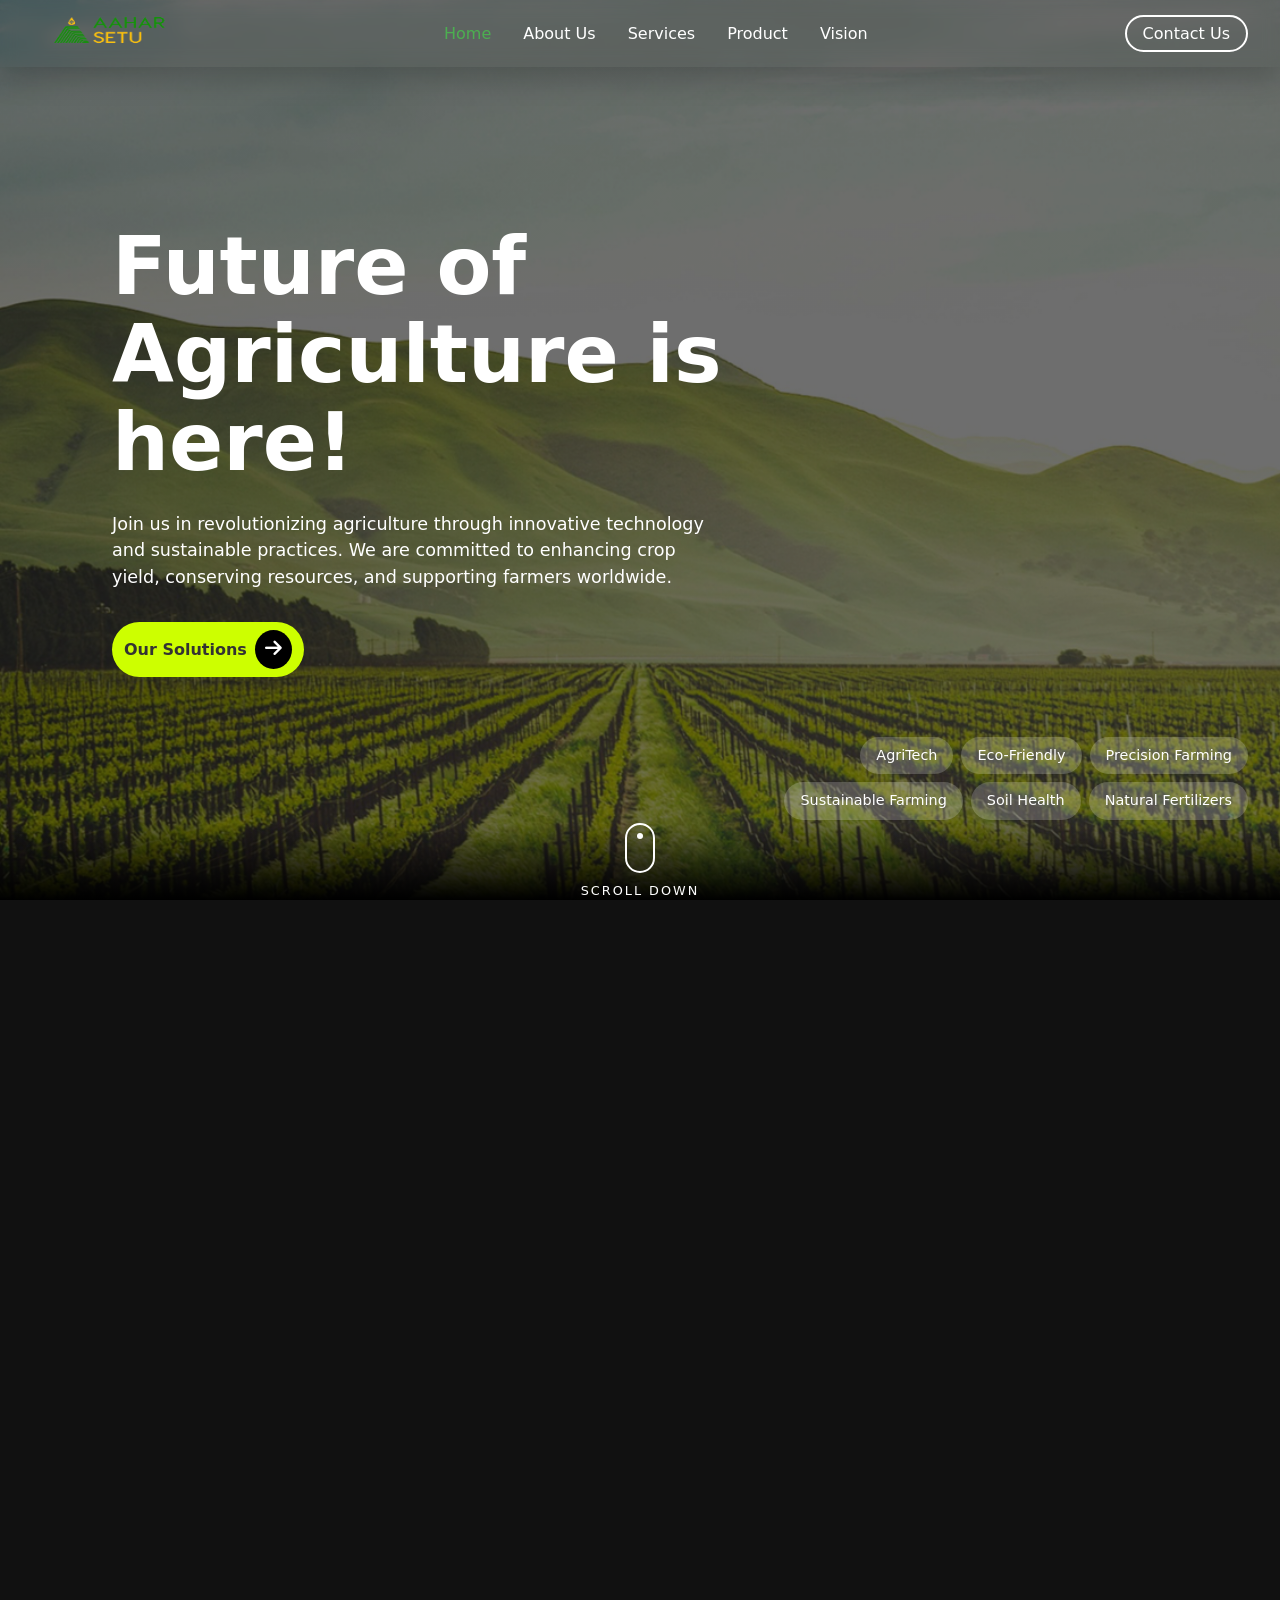
<file: index.html>
<!DOCTYPE html>
<html lang="en">
<head>
    <meta charset="UTF-8" />
    <meta name="viewport" content="width=device-width, initial-scale=1.0" />
    <title>Aahar Setu - Future of Agriculture</title>
    <link rel="stylesheet" href="css/site.css" />
    <link rel="icon" href="ahar_logo.png" />
    <link rel="stylesheet" href="https://cdnjs.cloudflare.com/ajax/libs/font-awesome/6.4.0/css/all.min.css">

    <script src="js/site.js" defer></script>
</head>
<body>
    <div id="app">
        <header class="shadow">
            <div class="logo">
                <img src="images/ahar_logo.png" alt="Aahar Setu Logo" width="155" height="64">
            </div>
            <nav>
                <ul>
                    <li><a href="#home" class="active">Home</a></li>
                    <li><a href="#about">About Us</a></li>
                    <li><a href="#services">Services</a></li>
                    <li><a href="#product">Product</a></li>
                    <li><a href="#vision">Vision</a></li>
                </ul>
            </nav>
            <div class="contact-button">
                <a href="#contact" class="btn-contact">Contact Us</a>
            </div>
            <div class="mobile-menu-toggle">
                <span></span>
                <span></span>
                <span></span>
            </div>
        </header>

        <main>
            <section id="home" class="hero">
                <div class="hero-content">
                    <h1>Future of <br>Agriculture is here!</h1>
                    <p>Join us in revolutionizing agriculture through innovative technology and sustainable practices. We are committed to enhancing crop yield, conserving resources, and supporting farmers worldwide.</p>
                    <div class="cta-button">
                        <a href="#services" class="btn-solutions">Our Solutions 
                            <span class="arrow"><i class="fas fa-arrow-right"></i></span>
                        </a>
                    </div>
                </div>

                <div class="tags">
                    <span class="tag">AgriTech</span>
                    <span class="tag">Eco-Friendly</span>
                    <span class="tag">Precision Farming</span>
                    <span class="tag">Sustainable Farming</span>
                    <span class="tag">Soil Health</span>
                    <span class="tag">Natural Fertilizers</span>
                </div>

                <div class="scroll-indicator">
                    <div class="scroll-icon"></div>
                    <span>SCROLL DOWN</span>
                </div>
            </section>

            <!-- About Us Section -->
            <section id="about" class="section about-section">
                <div class="container">
                    <h2 class="section-title">About Us</h2>
                    <div class="section-content">
                        <div class="about-image">
                            <img src="images/about_section.jpg" alt="About Aahar Setu">
                        </div>
                        <div class="about-text" >
                            <h3>Our Story</h3>
                            <p>At Aahar, our name reflects our mission—supporting the complete food production cycle. 
                                We start with the soil, providing high-quality fertilizers to enrich the land and cultivate healthy crops.</p>
                                <p>These crops sustain both people and animals, and we further contribute by offering specialized animal feed. Beyond nourishment, we aim to bridge agricultural producers with major food manufacturers, ensuring a seamless flow of sustenance. </p>
                               <p> Aahar stands for more than distribution—we are fostering a sustainable chain of nourishment for soil, crops, animals, and humans alike.</p>
                            
                            <div class="stats-container">
                                <div class="stat-item">
                                    <span class="stat-number">5+</span>
                                    <span class="stat-text">Years of Experienced Team</span>
                                </div>
                                <div class="stat-item">
                                    <span class="stat-number">1000+</span>
                                    <span class="stat-text">Farmers Supported</span>
                                </div>
                                <div class="stat-item">
                                    <span class="stat-number">Pan</span>
                                    <span class="stat-text">India Reach</span>
                                </div>
                            </div>
                        </div>
                    </div>
                </div>
            </section>

            <!-- Services Section -->
            <section id="services" class="section services-section">
                <div class="container">
                    <h2 class="section-title">Our Services</h2>
                    <p class="section-subtitle">Comprehensive solutions for modern agriculture</p>
                    
                    <div class="services-grid">
                        <div class="service-card">
                            <div class="service-icon">
                                <img src="images/Rectangle 20.png" alt="Food Chain" class="service-bg">
                            </div>
                           
                            <h4>Renewed vision to bridge the entire food chain</h4>
                           
                        </div>
                        
                        <div class="service-card">
                            <div class="service-icon">
                                <img src="images/Rectangle 14.png" alt="Enriching soil">
                            </div>
                            <h4>Enriching soil with advanced fertilizers</h4>
                           
                        </div>
                        
                        <div class="service-card">
                            <div class="service-icon">
                                <img src="images/Frame 12.png" alt="soil testing">
                            </div>
                            <h4>Cutting edge solutions like soil testing & Drone Technology</h4>
                            
                        </div>
                        
                        <div class="service-card">
                            <div class="service-icon">
                                <img src="images/Rectangle 20-2.png" alt="24-Hour delivery">
                            </div>
                            <h4>Ensuring 24-Hour delivery & exceptional customer support</h4>
                          
                        </div>
                        
                        <div class="service-card">
                            <div class="service-icon">
                                <img src="images/Rectangle 14-2.png" alt="Products tailored">
                            </div>
                            <h4>Products tailored to the needs of farmers</h4>
                           
                        </div>
                        
                        <div class="service-card">
                            <div class="service-icon">
                                <img src="images/young-agronomist-farmer-inspecting-cotton-field-with-tablet_75648-3333.jpg" alt="Agricultural Consulting">
                            </div>
                            <h4>Expert Agricultural Consulting</h4>
                          
                        </div>
                    </div>
                </div>
            </section>

            <!-- Product Section -->
<section id="product" class="section product-section">
  <div class="container">
    <h2 class="section-title">Our Products</h2>
    <p class="section-subtitle">Innovative solutions for clean agriculture</p>

<div class="carousel-wrapper" id="product-carousel-wrapper" tabindex="0" role="region" aria-label="Product carousel">
      <!-- Left Arrow -->
      <button class="carousel-btn prev" aria-label="Previous product">&#10094;</button>

    <div class="product-carousel">
      <div class="product-track">
        <!-- Product 1 -->
        <div class="product-card">
          <img src="images/Coming_soon.png" height="30px" alt="Coming Soon">
          <div class="product-details">
            <h3>Coming Soon!</h3>
            <p>Stay in touch to get the latest updates for our products</p>
            <a href="#contact" class="btn-product">Enquire Now</a>
          </div>
        </div>

        <!-- Product 2 -->
        <div class="product-card">
          <img src="images/fumix.jpg" alt="Humix">
          <div class="product-details">
            <h3>Fumix</h3>
            <p>Boost soil fertility with our advanced humic acid fertilizer</p>
            <a href="#contact" class="btn-product">Enquire Now</a>
          </div>
        </div>
      </div>
    </div>

<!-- Right Arrow -->
      <button class="carousel-btn next" aria-label="Next product">&#10095;</button>

  </div>

  </div>
</section>


            <!-- Vision Section -->
            <section id="vision" class="section vision-section">
                <div class="container">
                    <h2 class="section-title">Our Vision</h2>
                    
                    <div class="vision-content">
                        <div class="vision-image">
                            <img src="images/sapling.jpg" alt="Aahar Setu Vision">
                        </div>
                        
                        <div class="vision-text">
                            <h3>A bridge that speaks trust</h3>
                            <p>Our goal is to make AaharSetu a name that inspires confidence, reliability, and quality in agriculture globally. A brand that people connect with for its vision and impact.</p>
                            
                            <div class="vision-goals">
                                <div class="goal">
                                    <h4>Customer-Centric Approach</h4>
                                    <p>We are driven by the purpose of understanding and fulfilling the unique needs of every customer.</p>
                                </div>
                                
                                <div class="goal">
                                    <h4>Technology: "Innovation at every step"</h4>
                                    <p>To boost plant growth
                                        And enrich soil with all the essential nutrients</p>
                                </div>
                                
                                <div class="goal">
                                    <h4>⁠Rapid and Sustainable Growth</h4>
                                    <p>Our technologies are designed to help farmers increase their yields by 25% while using fewer resources.</p>
                                </div>
                                
                                <div class="goal">
                                    <h4>⁠Employee-Centric Organization</h4>
                                    <p>We foster a nurturing environment where our employees can grow, while contributing to a shared mission.</p>
                                </div>
                            </div>
                        </div>
                    </div>
                </div>
            </section>

            <!-- Contact Section -->
            <section id="contact" class="section contact-section">
                <div class="container">
                    <h2 class="section-title">Contact Us</h2>
                    <p class="section-subtitle">Get in touch with our team</p>
                    
                    <div class="contact-content">
                        <div class="contact-form-container">
                            <form class="contact-form">
                                <div class="form-group">
                                    <label for="name">Name</label>
                                    <input type="text" id="name" name="name" placeholder="Your Name" required>
                                </div>
                                
                                <div class="form-group">
                                    <label for="email">Email</label>
                                    <input type="email" id="email" name="email" placeholder="Your Email" required>
                                </div>
                                
                                <div class="form-group">
                                    <label for="subject">Subject</label>
                                    <input type="text" id="subject" name="subject" placeholder="Subject">
                                </div>
                                
                                <div class="form-group">
                                    <label for="message">Message</label>
                                    <textarea id="message" name="message" placeholder="Your Message" rows="5" required></textarea>
                                </div>
                                
                                <button type="submit" class="btn-submit">Send Message</button>
                            </form>
                        </div>
                        
                        <div class="contact-info">
                            <div class="info-item">
                                <div class="info-text">
                                    <h4><i class="fas fa-map-marker-alt" style="color: white; margin-right: 10px;"></i>Address</h4>
                                    <p>2nd Floor, Royal Homes, Tala Nagri, Industrial Area, Aligarh, Uttar Pradesh, 202125, India</p>
                                </div>
                            </div>
                            
                            <div class="info-item">
                                <div class="info-text">
                                    <h4><i class="fas fa-envelope" style="color: white; margin-right: 10px;"></i>Email</h4>
                                    <p><a href="social@aaharsetu.com" style="color: white;">social@aaharsetu.com</a></p>
                                </div>
                            </div>
                            <div class="info-item">
                                <div class="info-text">
                                    <h4><i class="fas fa-phone-alt" style="color: white; margin-right: 10px;"></i>Phone</h4>
                                    <p><a href="tel:+91-9897250044" style="color: white;">+91-9897250044</a></p>
                                </div>
                            </div>
                        </div>
                    </div>
                </div>
            </section>
        </main>

        <footer class="footer">
            <div class="container">
                <div class="footer-content">
                    <div class="footer-logo">
                        <img src="images/ahar_logo.png" alt="Aahar Setu Logo" width="120">
                    </div>
                    
                    <div class="footer-links">
                        <h4>Quick Links</h4>
                        <ul>
                            <li><a href="#home">Home</a></li>
                            <li><a href="#about">About Us</a></li>
                            <li><a href="#services">Services</a></li>
                            <li><a href="#product">Product</a></li>
                            <li><a href="#vision">Vision</a></li>
                            <li><a href="#contact">Contact</a></li>
                        </ul>
                    </div>
                    
                    <div class="footer-social" style="color: white;">
                        <h4>Connect With Us</h4>
                        <div class="social-icons" style="display: flex; gap: 15px; margin-top: 10px;">
                            <!-- <a href="#" class="social-icon" aria-label="Facebook" style="color: white; font-size: 24px;">
                                <i class="fab fa-facebook-f"></i>
                            </a> -->
                            <!-- <a href="#" class="social-icon" aria-label="Twitter" style="color: white; font-size: 24px;">
                                <i class="fab fa-twitter"></i>
                            </a> -->
                            <a href="https://www.instagram.com/aahar.setu?igsh=MXNobnVyZ2dlczZsYw==" class="social-icon" aria-label="Instagram" style="color: white; font-size: 24px;">
                                <i class="fab fa-instagram"></i>
                            </a>
                            <a href="https://www.linkedin.com/company/aaharsetu-official/" class="social-icon" aria-label="LinkedIn" style="color: white; font-size: 24px;">
                                <i class="fab fa-linkedin-in"></i>
                            </a>
                        </div>
                    </div>
                    
                    <div class="footer-newsletter">
                        <h4>Subscribe to Our Newsletter</h4>
                        <form class="newsletter-form">
                            <input type="email" placeholder="Your Email" required>
                            <button type="submit">Subscribe</button>
                        </form>
                    </div>
                </div>
                
                <div class="footer-bottom">
                    <p>&copy; 2025 Aahar Setu. All rights reserved.</p>
                </div>
            </div>
        </footer>
    </div>
</body>
</html>
</file>
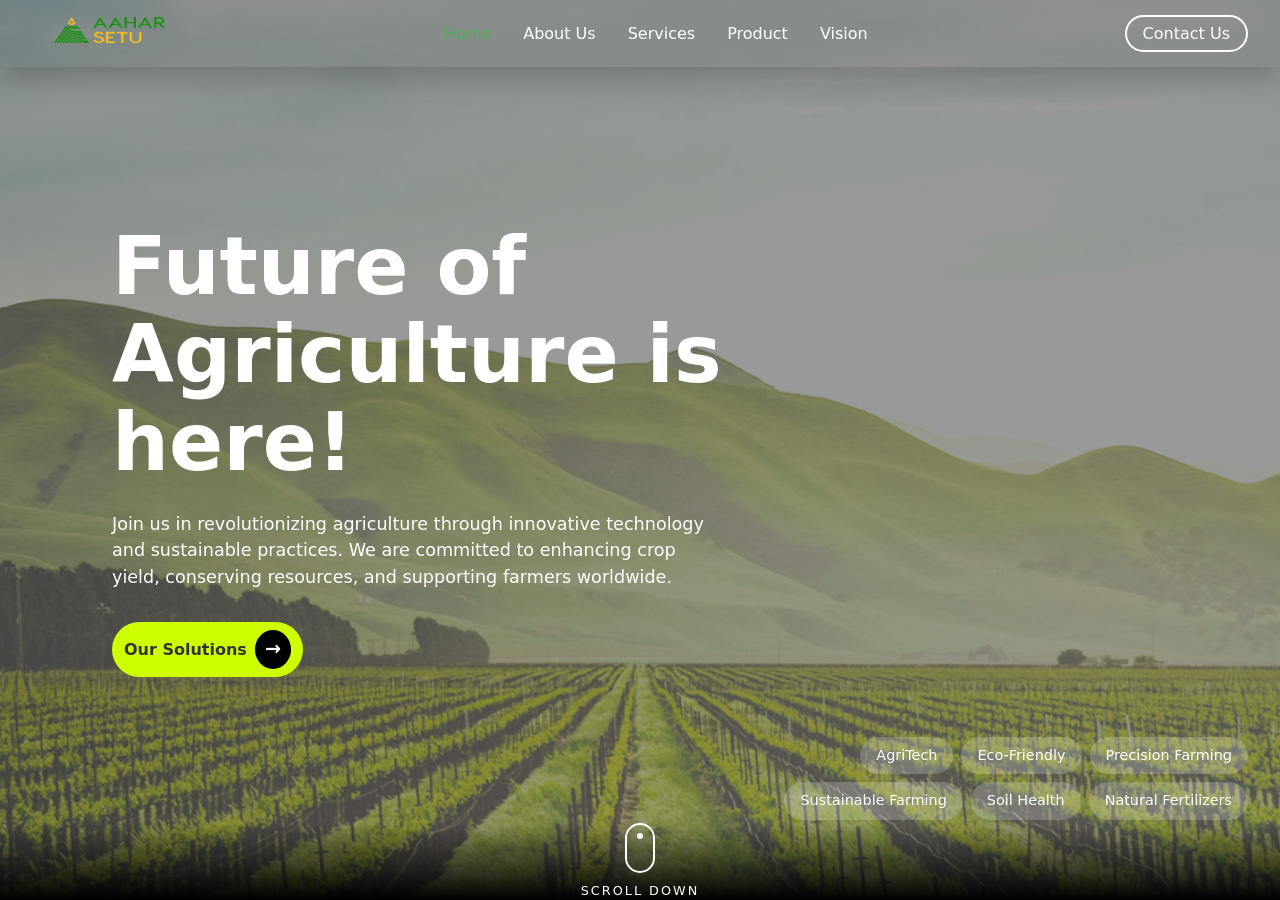
<file: new_ahar_setu/index.html>
<!DOCTYPE html>
<html lang="en">
<head>
    <meta charset="UTF-8" />
    <meta name="viewport" content="width=device-width, initial-scale=1.0" />
    <title>Aahar Setu - Future of Agriculture</title>
    <link rel="stylesheet" href="css/site.css" />
    <link rel="icon" href="ahar_logo.png" />
    <script src="js/site.js" defer></script>
</head>
<body>
    <div id="app">
        <header class = "shadow">
            <div class="logo">
                <img src="images/ahar_logo.png" alt="Aahar Serv Logo" width="155" height="64">
            </div>
            <nav>
                
                <ul>
                    <li><a href="index.html" class="active">Home</a></li>
                    <li><a href="#">About Us</a></li>
                    <li><a href="#">Services</a></li>
                    <li><a href="#">Product</a></li>
                    <li><a href="#">Vision</a></li>
                </ul>
            </nav>
            <div class="contact-button">
                <a href="#" class="btn-contact">Contact Us</a>
            </div>
        </header>

        <main>
            <section class="hero">
                <div class="hero-content">
                    <h1>Future of <br>Agriculture is here!</h1>
                    <p>Join us in revolutionizing agriculture through innovative technology and sustainable practices. We are committed to enhancing crop yield, conserving resources, and supporting farmers worldwide.</p>
                    <div class="cta-button">
                        <a href="#" class="btn-solutions">Our Solutions <span class="arrow">→</span></a>
                    </div>
                </div>

                <div class="tags">
                    <span class="tag">AgriTech</span>
                    <span class="tag">Eco-Friendly</span>
                    <span class="tag">Precision Farming</span>
                    <span class="tag">Sustainable Farming</span>
                    <span class="tag">Soil Health</span>
                    <span class="tag">Natural Fertilizers</span>
                </div>

                <div class="scroll-indicator">
                    <div class="scroll-icon"></div>
                    <span>SCROLL DOWN</span>
                </div>
            </section>
        </main>
    </div>
</body>
</html>
</file>
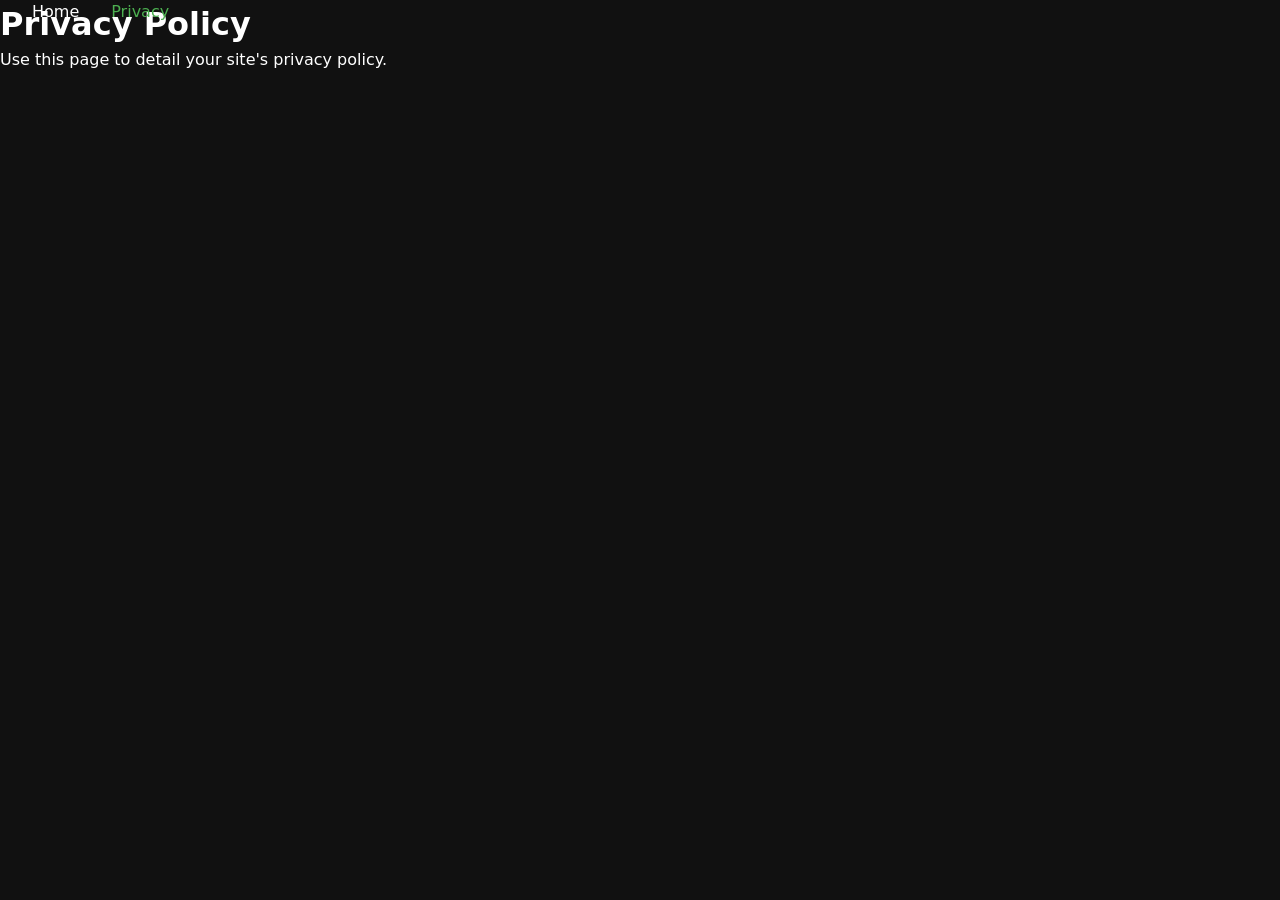
<file: privacy.html>
<!DOCTYPE html>
<html lang="en">
<head>
    <meta charset="UTF-8" />
    <title>Privacy Policy</title>
    <link rel="stylesheet" href="css/site.css" />
</head>
<body>
    <header>
        <nav>
            <ul>
                <li><a href="index.html">Home</a></li>
                <li><a href="#" class="active">Privacy</a></li>
            </ul>
        </nav>
    </header>

    <main>
        <h1>Privacy Policy</h1>
        <p>Use this page to detail your site's privacy policy.</p>
    </main>

    <script src="js/site.js"></script>
</body>
</html>
</file>
<file: css/site.css>
:root {
    font-family: Inter, system-ui, Avenir, Helvetica, Arial, sans-serif;
    line-height: 1.5;
    font-weight: 400;
    color-scheme: light dark;
    color: rgba(255, 255, 255, 0.87);
    font-synthesis: none;
    text-rendering: optimizeLegibility;
    -webkit-font-smoothing: antialiased;
    -moz-osx-font-smoothing: grayscale;
    --primary-color: #4CAF50;
    --secondary-color: #CDFF00;
    --dark-color: #111;
    --light-color: #fff;
    --gray-color: #f5f5f5;
    --text-dark: #333;
    --text-light: #fff;
}

* {
    margin: 0;
    padding: 0;
    box-sizing: border-box;
}

body {
    margin: 0;
    min-width: 320px;
    min-height: 100vh;
    color: var(--text-light);
    background-color: var(--dark-color);
}

#app {
    width: 100%;
    min-height: 100vh;
    overflow-x: hidden;
}

/* Header Styles */
header {
    display: flex;
    justify-content: space-between;
    align-items: center;
    padding: 0rem 2rem;
    position: fixed;
    top: 0;
    left: 0;
    right: 0;
    z-index: 1000;
    transition: all 0.3s ease;
}

.logo img {
    height: 60px;
}

nav ul {
    display: flex;
    list-style: none;
    gap: 2rem;
}

nav a {
    color: white;
    text-decoration: none;
    font-weight: 500;
    transition: color 0.3s;
}

nav a:hover, nav a.active {
    color: #4CAF50;
}

.btn-contact {
    display: inline-block;
    padding: 0.3rem 1rem;
    border: 2px solid white;
    border-radius: 50px;
    color: white;
    text-decoration: none;
    font-weight: 500;
    transition: all 0.3s;
}

.btn-contact:hover {
    background-color: white;
    color: #333;
}

.mobile-menu-toggle {
    display: none;
    flex-direction: column;
    justify-content: space-between;
    width: 30px;
    height: 21px;
    cursor: pointer;
}

.mobile-menu-toggle span {
    display: block;
    height: 3px;
    width: 100%;
    background-color: white;
    border-radius: 3px;
    transition: all 0.3s ease;
}

.hero {
    height: 100vh;
    width: 100%;
    background: linear-gradient(to top, rgba(0, 0, 0, 0.4), rgba(0, 0, 0, 0.4)), url('../images/background.png');
    background-size: cover;
    background-position: center center;
    background-repeat: no-repeat;
    background-attachment: fixed;
    display: flex;
    align-items: center;
    position: relative;
}

.hero-content {
    max-width: 800px;
    padding: 0 2rem;
    margin-left: 5rem;
}

.hero h1 {
    font-size: 5rem;
    font-weight: 700;
    line-height: 1.1;
    margin-bottom: 1.5rem;
    color: white;
}

.hero p {
    font-size: 1.1rem;
    max-width: 600px;
    margin-bottom: 2rem;
    color: white;
}

.btn-solutions {
    display: inline-flex;
    align-items: center;
    padding: 0.5rem 0.75rem;
    background-color: #CDFF00;
    color: #333;
    text-decoration: none;
    font-weight: 600;
    border-radius: 50px;
    transition: all 0.3s;
}

.btn-solutions:hover {
    background-color: #b8e600;
}

.arrow {
    color: white;
    border-radius: 50%;
    background: black;
    padding: 5px 10px;
    margin-left: 0.5rem;
    font-size: 1.2rem;
    transition: transform 0.3s ease;
    display: inline-block;
}

.btn-solutions:hover .arrow {
    transform: translateX(5px);
}

/* Tags */
.tags {
    position: absolute;
    bottom: 5rem;
    right: 2rem;
    display: flex;
    flex-wrap: wrap;
    justify-content: flex-end;
    gap: 0.5rem;
    max-width: 500px;
}

.tag {
    background-color: rgba(255, 255, 255, 0.2);
    color: white;
    padding: 0.5rem 1rem;
    border-radius: 50px;
    font-size: 0.9rem;
}

/* Scroll Indicator */
.scroll-indicator {
    position: absolute;
    bottom: 2rem;
    left: 50%;
    transform: translateX(-50%);
    display: flex;
    flex-direction: column;
    align-items: center;
    color: white;
    font-size: 0.8rem;
    letter-spacing: 2px;
    cursor: pointer;
    width: 100%;
    background-image: linear-gradient(to bottom, rgba(0, 0, 0, 0), rgba(0, 0, 0, 1));
    margin-bottom: -32px;
    opacity: 1;
    transition: opacity 0.5s ease;
}

.scroll-indicator.hidden {
    opacity: 0;
    pointer-events: none;
}

.scroll-icon {
    width: 30px;
    height: 50px;
    border: 2px solid white;
    border-radius: 15px;
    margin-bottom: 0.5rem;
    position: relative;
}

.scroll-icon::before {
    content: '';
    position: absolute;
    top: 8px;
    left: 50%;
    transform: translateX(-50%);
    width: 6px;
    height: 6px;
    background-color: white;
    border-radius: 50%;
    animation: scrollAnimation 2s infinite;
}

@keyframes scrollAnimation {
    0% {
        opacity: 1;
        transform: translateX(-50%) translateY(0);
    }

    100% {
        opacity: 0;
        transform: translateX(-50%) translateY(20px);
    }
}

/* New Section Styles */
.section {
    padding: 120px 0 80px;
    position: relative;
    background-color: var(--dark-color);
    color: var(--light-color);
}

.container {
    max-width: 1200px;
    margin: 0 auto;
    padding: 0 20px;
}

.section-title {
    font-size: 2.5rem;
    font-weight: 700;
    text-align: center;
    margin-bottom: 1.5rem;
    color: var(--light-color);
    position: relative;
    padding-bottom: 28px;
}

.section-title::after {
    content: '';
    position: absolute;
    bottom: 16px;
    left: 50%;
    transform: translateX(-50%);
    width: 80px;
    height: 4px;
    background-color: var(--primary-color);
}

.section-subtitle {
    text-align: center;
    font-size: 1.2rem;
    color: #aaa;
    margin-bottom: 3rem;
}

/* About Section */
.about-section {
    background-color: #000000;
}

.section-content {
    display: flex;
    flex-wrap: wrap;
    gap: 40px;
    align-items: center;
}

.about-image {
    flex: 1;
    min-width: 300px;
}

.about-image img {
    width: 100%;
    height: auto;
    border-radius: 10px;
    box-shadow: 0 10px 30px rgba(0, 0, 0, 0.3);
}

.about-text {
    flex: 1;
    min-width: 300px;
}

.about-text h3 {
    font-size: 1.8rem;
    margin-bottom: 1rem;
    color: var(--light-color);
}

.about-text p {
    margin-bottom: 1.5rem;
    color: #ccc;
}

.stats-container {
    display: flex;
    flex-wrap: wrap;
    gap: 30px;
    margin-top: 2rem;
}

.stat-item {
    flex: 1;
    min-width: 120px;
    text-align: center;
}

.stat-number {
    display: block;
    font-size: 2.5rem;
    font-weight: 700;
    color: var(--primary-color);
}

.stat-text {
    font-size: 1rem;
    color: #aaa;
}

/* Services Section */
.services-section {
    background-color: #0a0a0a;
}

.services-grid {
    display: grid;
    grid-template-columns: repeat(auto-fill, minmax(300px, 1fr));
    gap: 30px;
}

.service-card {
    background-color: #1a1a1a;
    border-radius: 10px;
    padding: 30px;
    box-shadow: 0 5px 15px rgba(0, 0, 0, 0.2);
    transition: transform 0.3s, box-shadow 0.3s;
}

.service-card:hover {
    transform: translateY(-10px);
    box-shadow: 0 15px 30px rgba(0, 0, 0, 0.3);
}

.service-icon {
    margin-bottom: 20px;
    text-align: center;
}

.service-card h3 {
    font-size: 1.5rem;
    margin-bottom: 15px;
    color: var(--light-color);
}

.service-card p {
    color: #ccc;
}

.service-icon img {
    width: 100%;
    max-width: 100%;
    height: auto;
    display: block;
    border-radius: 8px; /* optional, to match the card style */
}


/* Product Section */
.product-section {
    background-color: var(--dark-color);
}

.product-showcase {
    display: flex;
    flex-wrap: wrap;
    gap: 40px;
    align-items: center;
}

.product-image {
    flex: 1;
    min-width: 300px;
}

.product-image img {
    width: 100%;
    height: auto;
    border-radius: 10px;
    box-shadow: 0 10px 30px rgba(0, 0, 0, 0.3);
}

.product-details {
    flex: 1;
    min-width: 300px;
}

.product-details h3 {
    font-size: 2rem;
    margin-bottom: 10px;
    color: var(--light-color);
}

.product-tagline {
    font-size: 1.2rem;
    color: #aaa;
    margin-bottom: 30px;
}

.product-features {
    display: flex;
    flex-direction: column;
    gap: 20px;
    margin-bottom: 30px;
}

.feature {
    display: flex;
    gap: 15px;
}

.feature-icon {
    flex-shrink: 0;
}

.feature-text h4 {
    font-size: 1.2rem;
    margin-bottom: 5px;
    color: var(--light-color);
}

.feature-text p {
    color: #ccc;
}

.product-cta {
    margin-top: 30px;
}

.btn-product {
    display: inline-block;
    padding: 12px 30px;
    background-color: var(--primary-color);
    color: white;
    text-decoration: none;
    font-weight: 600;
    border-radius: 50px;
    transition: all 0.3s;
}

.btn-product:hover {
    background-color: #3d8b40;
    transform: translateY(-3px);
    box-shadow: 0 10px 20px rgba(76, 175, 80, 0.3);
}

/* Vision Section */
.vision-section {
    background-color: #0a0a0a;
}

.vision-content {
    display: flex;
    flex-wrap: wrap;
    gap: 40px;
    align-items: center;
}

.vision-image {
    flex: 1;
    min-width: 300px;
}

.vision-image img {
    width: 100%;
    height: auto;
    border-radius: 15px;
    box-shadow: 0 10px 30px rgba(0, 0, 0, 0.3);
}

.vision-text {
    flex: 1;
    min-width: 300px;
}

.vision-text h3 {
    font-size: 1.8rem;
    margin-bottom: 1rem;
    color: var(--light-color);
}

.vision-text p {
    margin-bottom: 2rem;
    color: #ccc;
}

.vision-goals {
    display: grid;
    grid-template-columns: repeat(auto-fill, minmax(200px, 1fr));
    gap: 20px;
}

.goal {
    background-color: #1a1a1a;
    padding: 20px;
    border-radius: 10px;
    box-shadow: 0 5px 15px rgba(0, 0, 0, 0.2);
}

.goal h4 {
    font-size: 1.2rem;
    margin-bottom: 10px;
    color: var(--primary-color);
}

.goal p {
    margin-bottom: 0;
    font-size: 0.95rem;
    color: #ccc;
}

/* Contact Section */
.contact-section {
    background-color: var(--dark-color);
}

.contact-content {
    display: flex;
    flex-wrap: wrap;
    gap: 40px;
}

.contact-form-container {
    flex: 1;
    min-width: 300px;
}

.contact-form {
    background-color: #1a1a1a;
    padding: 30px;
    border-radius: 10px;
    box-shadow: 0 5px 15px rgba(0, 0, 0, 0.2);
}

.form-group {
    margin-bottom: 20px;
}

.form-group label {
    display: block;
    margin-bottom: 5px;
    font-weight: 500;
    color: var(--light-color);
}

.form-group input,
.form-group textarea {
    width: 100%;
    padding: 12px 15px;
    border: 1px solid #333;
    background-color: #222;
    color: var(--light-color);
    border-radius: 5px;
    font-size: 1rem;
    transition: border-color 0.3s;
}

.form-group input:focus,
.form-group textarea:focus {
    border-color: var(--primary-color);
    outline: none;
}

.btn-submit {
    display: inline-block;
    padding: 12px 30px;
    background-color: var(--primary-color);
    color: white;
    border: none;
    border-radius: 50px;
    font-size: 1rem;
    font-weight: 600;
    cursor: pointer;
    transition: all 0.3s;
}

.btn-submit:hover {
    background-color: #3d8b40;
    transform: translateY(-3px);
    box-shadow: 0 10px 20px rgba(76, 175, 80, 0.3);
}

.contact-info {
    flex: 1;
    min-width: 300px;
}

.info-item {
    display: flex;
    gap: 15px;
    margin-bottom: 25px;
}

.info-icon {
    flex-shrink: 0;
}

.info-text h4 {
    font-size: 1.2rem;
    margin-bottom: 5px;
    color: var(--light-color);
}

.info-text p {
    color: #ccc;
}

.map-container {
    margin-top: 30px;
}

.map-container img {
    width: 100%;
    height: auto;
    border-radius: 10px;
    box-shadow: 0 5px 15px rgba(0, 0, 0, 0.2);
}

/* Footer */
.footer {
    background-color: #0a0a0a;
    color: #fff;
    padding: 60px 0 20px;
}

.footer-content {
    display: flex;
    flex-wrap: wrap;
    gap: 40px;
    margin-bottom: 40px;
}

.footer-logo,
.footer-links,
.footer-social,
.footer-newsletter {
    flex: 1;
    min-width: 200px;
}

.footer h4 {
    font-size: 1.2rem;
    margin-bottom: 20px;
    color: #fff;
    position: relative;
    padding-bottom: 10px;
}

.footer h4::after {
    content: '';
    position: absolute;
    bottom: 0;
    left: 0;
    width: 40px;
    height: 3px;
    background-color: var(--primary-color);
}

.footer-links ul {
    list-style: none;
}

.footer-links li {
    margin-bottom: 10px;
}

.footer-links a {
    color: #ccc;
    text-decoration: none;
    transition: color 0.3s;
}

.footer-links a:hover {
    color: var(--primary-color);
}

.social-icons {
    display: flex;
    gap: 15px;
}

.social-icon {
    display: flex;
    align-items: center;
    justify-content: center;
    width: 40px;
    height: 40px;
    background-color: #333;
    color: #fff;
    border-radius: 50%;
    text-decoration: none;
    transition: all 0.3s;
}

.social-icon:hover {
    background-color: var(--primary-color);
    transform: translateY(-3px);
}

.newsletter-form {
    display: flex;
    margin-top: 15px;
}

.newsletter-form input {
    flex: 1;
    padding: 10px 15px;
    border: none;
    background-color: #222;
    color: var(--light-color);
    border-radius: 5px 0 0 5px;
    font-size: 0.9rem;
}

.newsletter-form button {
    padding: 10px 15px;
    background-color: var(--primary-color);
    color: white;
    border: none;
    border-radius: 0 5px 5px 0;
    cursor: pointer;
    transition: background-color 0.3s;
}

.newsletter-form button:hover {
    background-color: #3d8b40;
}

.footer-bottom {
    text-align: center;
    padding-top: 20px;
    border-top: 1px solid #333;
    color: #999;
    font-size: 0.9rem;
}

/* Responsive Styles */
@media (max-width: 1200px) {
    .hero h1 {
        font-size: 4rem;
    }

    .hero-content {
        margin-left: 3rem;
    }
    
    .section {
        padding: 100px 0 60px;
    }
}

@media (max-width: 992px) {
    .hero h1 {
        font-size: 3.5rem;
    }

    .tags {
        bottom: 4rem;
        max-width: 400px;
    }
    
    .section {
        padding: 80px 0 50px;
    }
    
    .section-title {
        font-size: 2.2rem;
    }
    
    .services-grid {
        grid-template-columns: repeat(2, 1fr);
    }
}

@media (max-width: 768px) {
    header {
        padding: 1rem;
        background-color: rgba(0, 0, 0, 0.8);
    }
    
    .mobile-menu-toggle {
        display: flex;
        z-index: 1001;
    }
    
    nav {
        position: fixed;
        top: 0;
        right: -100%;
        width: 70%;
        height: 100vh;
        background-color: rgba(0, 0, 0, 0.95);
        padding: 80px 20px 20px;
        transition: right 0.3s ease;
        z-index: 1000;
    }
    
    nav.active {
        right: 0;
    }
    
    nav ul {
        flex-direction: column;
        gap: 1.5rem;
    }
    
    .mobile-menu-toggle.active span:nth-child(1) {
        transform: translateY(9px) rotate(45deg);
    }
    
    .mobile-menu-toggle.active span:nth-child(2) {
        opacity: 0;
    }
    
    .mobile-menu-toggle.active span:nth-child(3) {
        transform: translateY(-9px) rotate(-45deg);
    }

    .contact-button {
        margin-top: 0.5rem;
    }

    .hero-content {
        margin-left: 0;
        text-align: center;
        padding: 0 1rem;
        margin-top: 6rem;
    }

    .hero h1 {
        font-size: 3rem;
    }

    .hero p {
        margin: 0 auto 2rem auto;
    }

    .tags {
        position: static;
        justify-content: center;
        margin: 2rem auto;
        padding: 0 1rem;
        max-width: 100%;
    }
    
    .section {
        padding: 70px 0 40px;
    }
    
    .section-title {
        font-size: 2rem;
    }
    
    .section-content,
    .product-showcase,
    .vision-content,
    .contact-content {
        flex-direction: column;
    }
    
    .about-image,
    .product-image,
    .vision-image {
        order: 1;
    }
    
    .about-text,
    .product-details,
    .vision-text {
        order: 2;
    }
    
    .services-grid {
        grid-template-columns: 1fr;
    }
}

@media (max-width: 576px) {
    .hero h1 {
        font-size: 2.5rem;
    }

    .hero p {
        font-size: 1rem;
    }

    .btn-solutions {
        padding: 0.7rem 1.2rem;
    }

    .tag {
        font-size: 0.8rem;
        padding: 0.4rem 0.8rem;
    }

    .scroll-indicator {
        bottom: 1rem;
    }

    .scroll-icon {
        width: 25px;
        height: 40px;
    }
    
    .section {
        padding: 60px 0 30px;
    }
    
    .section-title {
        font-size: 1.8rem;
    }
    
    .vision-goals {
        grid-template-columns: 1fr;
    }
    
    .stats-container {
        flex-direction: column;
        gap: 20px;
    }
    
    .newsletter-form {
        flex-direction: column;
    }
    
    .newsletter-form input {
        border-radius: 5px;
        margin-bottom: 10px;
    }
    
    .newsletter-form button {
        border-radius: 5px;
        width: 100%;
    }
}

@media (max-height: 600px) {
    .hero-content {
        margin-top: 4rem;
    }

    .hero h1 {
        font-size: 2.5rem;
        margin-bottom: 1rem;
    }

    .hero p {
        margin-bottom: 1.5rem;
    }

    .tags {
        margin-top: 1.5rem;
    }

    .scroll-indicator {
        display: none; 
        margin-bottom: 0px
    }
}

html, body {
    margin: 0;
    padding: 0;
    width: 100%;
    height: 100%;
    overflow-x: hidden;
}

.shadow {
    position: fixed;
    top: 0;
    left: 0;
    right: 0;
    z-index: 101;
    background-color: rgba(0, 0, 0, 0.05);
    backdrop-filter: blur(8px);
    -webkit-backdrop-filter: blur(8px);
    box-shadow: 0 10px 30px rgba(0, 0, 0, 0.2);
    transition: background-color 0.3s ease;
}

.shadow.scrolled {
    background-color: rgba(0, 0, 0, 0.8);
}

/* Placeholder for mobile menu overlay */
.mobile-menu-overlay {
    position: fixed;
    top: 0;
    left: 0;
    width: 100%;
    height: 100%;
    background-color: rgba(0, 0, 0, 0.7);
    z-index: 999;
    display: none;
}

.mobile-menu-overlay.active {
    display: block;
}




.carousel-wrapper {
  position: relative;
  display: flex;
  align-items: center;
  justify-content: center;
}

.product-carousel {
  position: relative;
  overflow: hidden;
  width: 100%;
  padding: 40px 0;
}

.product-track {
  display: flex;
  flex-direction: row;
  flex-wrap: nowrap;
  gap: 40px;
  align-items: stretch;
  will-change: transform;
  transition: transform 0.6s cubic-bezier(0.4, 0, 0.2, 1);
  touch-action: pan-y;
  cursor: grab;
  user-select: none;
}

.product-track:active {
  cursor: grabbing;
}

.product-track.no-transition {
  transition: none !important;
}

.product-card {
  flex: 0 0 70%;
  max-width: 400px;
  background: #111;
  border-radius: 15px;
  padding: 20px;
  text-align: center;
  transition: transform 0.3s, opacity 0.3s;
  opacity: 0.6;
}

.product-card img {
  width: 100%;
  height: 450px; /* fixed height for even images */
  object-fit: cover; /* crop evenly */
  border-radius: 10px;
}

.product-details {
  display: none;
  margin-top: 15px;
}

.product-card.active {
  transform: scale(1.05);
  opacity: 1;
}
.product-card.active .product-details {
  display: block;
}

.btn-product {
  display: inline-block;
  background: #28a745;
  color: white;
  padding: 10px 20px;
  border-radius: 30px;
  text-decoration: none;
  margin-top: 10px;
  transition: 0.3s;
}
.btn-product:hover {
  background: #218838;
}

/* Arrows */
.carousel-btn {
  position: absolute;
  top: 50%;  /* always center vertically */
  transform: translateY(-50%);
  background: rgba(0, 0, 0, 0.5);
  color: white;
  border: none;
  font-size: 2rem;
  cursor: pointer;
  z-index: 100;  /* make sure above carousel */
  padding: 12px 16px;
  border-radius: 50%;
  transition: background 0.3s;
}
.carousel-btn:hover {
  background: rgba(0, 0, 0, 0.7);
}
.carousel-btn.prev {
  left: -50px;  /* adjust so it sits outside carousel */
}
.carousel-btn.next {
  right: -50px;
}
</file>
<file: new_ahar_setu/css/site.css>
:root {
    font-family: Inter, system-ui, Avenir, Helvetica, Arial, sans-serif;
    line-height: 1.5;
    font-weight: 400;
    color-scheme: light dark;
    color: rgba(255, 255, 255, 0.87);
    font-synthesis: none;
    text-rendering: optimizeLegibility;
    -webkit-font-smoothing: antialiased;
    -moz-osx-font-smoothing: grayscale;
}

* {
    margin: 0;
    padding: 0;
    box-sizing: border-box;
}

body {
    margin: 0;
    min-width: 320px;
    min-height: 100vh;
}

#app {
    width: 100%;
    height: 100vh;
    overflow-x: hidden;
}

/* Header Styles */
header {
    display: flex;
    justify-content: space-between;
    align-items: center;
    padding: 0rem 2rem;
    position: absolute;
    top: 0;
    left: 0;
    right: 0;
    z-index: 10;
}

.logo img {
    height: 60px;
}

nav ul {
    display: flex;
    list-style: none;
    gap: 2rem;
}

nav a {
    color: white;
    text-decoration: none;
    font-weight: 500;
    transition: color 0.3s;
}

    nav a:hover, nav a.active {
        color: #4CAF50;
    }

.btn-contact {
    display: inline-block;
    padding: 0.3rem 1rem;
    border: 2px solid white;
    border-radius: 50px;
    color: white;
    text-decoration: none;
    font-weight: 500;
    transition: all 0.3s;
}

    .btn-contact:hover {
        background-color: white;
        color: #333;
    }

.hero {
    height: 100vh;
    width: 100vw;
    background: linear-gradient(to top, rgba(0, 0, 0, 0.4), rgba(0, 0, 0, 0.4)), url('../images/background.png') ;
    ;
    background-size: cover;
    background-position: center center;
    background-repeat: no-repeat;
    background-attachment: fixed;
    display: flex;
    /* padding-left: 0.0rem; */
    /* flex-direction: column; */
    /* justify-content: center; */
    align-items: center;
}



.hero-content {
    max-width: 800px;
    padding: 0 2rem;
    margin-left: 5rem;
}

.hero h1 {
    font-size: 5rem;
    font-weight: 700;
    line-height: 1.1;
    margin-bottom: 1.5rem;
    color: white;
}

.hero p {
    font-size: 1.1rem;
    max-width: 600px;
    margin-bottom: 2rem;
    color: white;
}

.btn-solutions {
    display: inline-flex;
    align-items: center;
    padding: 0.5rem 0.75rem;
    background-color: #CDFF00;
    color: #333;
    text-decoration: none;
    font-weight: 600;
    border-radius: 50px;
    transition: all 0.3s;
}

    .btn-solutions:hover {
        background-color: #b8e600;
    }

    .arrow {
        color: white;
        border-radius: 50%;
        background: black;
        padding: 5px 10px;
        margin-left: 0.5rem;
        font-size: 1.2rem;
        transition: transform 0.3s ease;
        display: inline-block;
    }

.btn-solutions:hover .arrow {
    transform: translateX(5px);
}

/* Tags */
.tags {
    position: absolute;
    bottom: 5rem;
    right: 2rem;
    display: flex;
    flex-wrap: wrap;
    justify-content: flex-end;
    gap: 0.5rem;
    max-width: 500px;
}

.tag {
    background-color: rgba(255, 255, 255, 0.2);
    color: white;
    padding: 0.5rem 1rem;
    border-radius: 50px;
    font-size: 0.9rem;
}

/* Scroll Indicator */
.scroll-indicator {
    position: absolute;
    bottom: 2rem;
    left: 50%;
    transform: translateX(-50%);
    display: flex;
    flex-direction: column;
    align-items: center;
    color: white;
    font-size: 0.8rem;
    letter-spacing: 2px;
    cursor: pointer;
    width: 100%;
    background-image: linear-gradient(to bottom, rgba(0, 0, 0, 0), rgba(0, 0, 0, 1));
    margin-bottom: -32px;
}

.scroll-icon {
    width: 30px;
    height: 50px;
    border: 2px solid white;
    border-radius: 15px;
    margin-bottom: 0.5rem;
    position: relative;
}

    .scroll-icon::before {
        content: '';
        position: absolute;
        top: 8px;
        left: 50%;
        transform: translateX(-50%);
        width: 6px;
        height: 6px;
        background-color: white;
        border-radius: 50%;
        animation: scrollAnimation 2s infinite;
    }

@keyframes scrollAnimation {
    0% {
        opacity: 1;
        transform: translateX(-50%) translateY(0);
    }

    100% {
        opacity: 0;
        transform: translateX(-50%) translateY(20px);
    }
}

/* Responsive Styles */
@media (max-width: 1200px) {
    .hero h1 {
        font-size: 4rem;
    }

    .hero-content {
        margin-left: 3rem;
    }
}

@media (max-width: 992px) {
    .hero h1 {
        font-size: 3.5rem;
    }

    .tags {
        bottom: 4rem;
        max-width: 400px;
    }
}

@media (max-width: 768px) {
    header {
        flex-direction: column;
        padding: 1rem;
        background-color: rgba(0, 0, 0, 0.5);
    }

    nav {
        width: 100%;
        margin: 1rem 0;
    }

        nav ul {
            gap: 1rem;
            justify-content: center;
            flex-wrap: wrap;
        }

    .contact-button {
        margin-top: 0.5rem;
    }

    .hero-content {
        margin-left: 0;
        text-align: center;
        padding: 0 1rem;
        margin-top: 6rem;
    }

    .hero h1 {
        font-size: 3rem;
    }

    .hero p {
        margin: 0 auto 2rem auto;
    }

    .tags {
        position: static;
        justify-content: center;
        margin: 2rem auto;
        padding: 0 1rem;
        max-width: 100%;
    }
}

@media (max-width: 576px) {
    .hero h1 {
        font-size: 2.5rem;
    }

    .hero p {
        font-size: 1rem;
    }

    .btn-solutions {
        padding: 0.7rem 1.2rem;
    }

    .tag {
        font-size: 0.8rem;
        padding: 0.4rem 0.8rem;
    }

    .scroll-indicator {
        bottom: 1rem;
    }

    .scroll-icon {
        width: 25px;
        height: 40px;
    }
}

@media (max-height: 600px) {
    .hero-content {
        margin-top: 4rem;
    }

    .hero h1 {
        font-size: 2.5rem;
        margin-bottom: 1rem;
    }

    .hero p {
        margin-bottom: 1.5rem;
    }

    .tags {
        margin-top: 1.5rem;
    }

    .scroll-indicator {
        display: none; 
       margin-bottom: 0px
    }
}

html, body {
    margin: 0;
    padding: 0;
    width: 100%;
    height: 100%;
    overflow-x: hidden;
}

.shadow {
    position: fixed;
    top: 0;
    left: 0;
    right: 0;
    z-index: 101;
  
    background-color: rgba(0, 0, 0, 0.05); /* Slightly see-through */
    backdrop-filter: blur(8px); /* Adds blur behind it */
    -webkit-backdrop-filter: blur(8px); /* Safari support */
  
    box-shadow: 0 10px 30px rgba(0, 0, 0, 0.2);
  }
</file>
